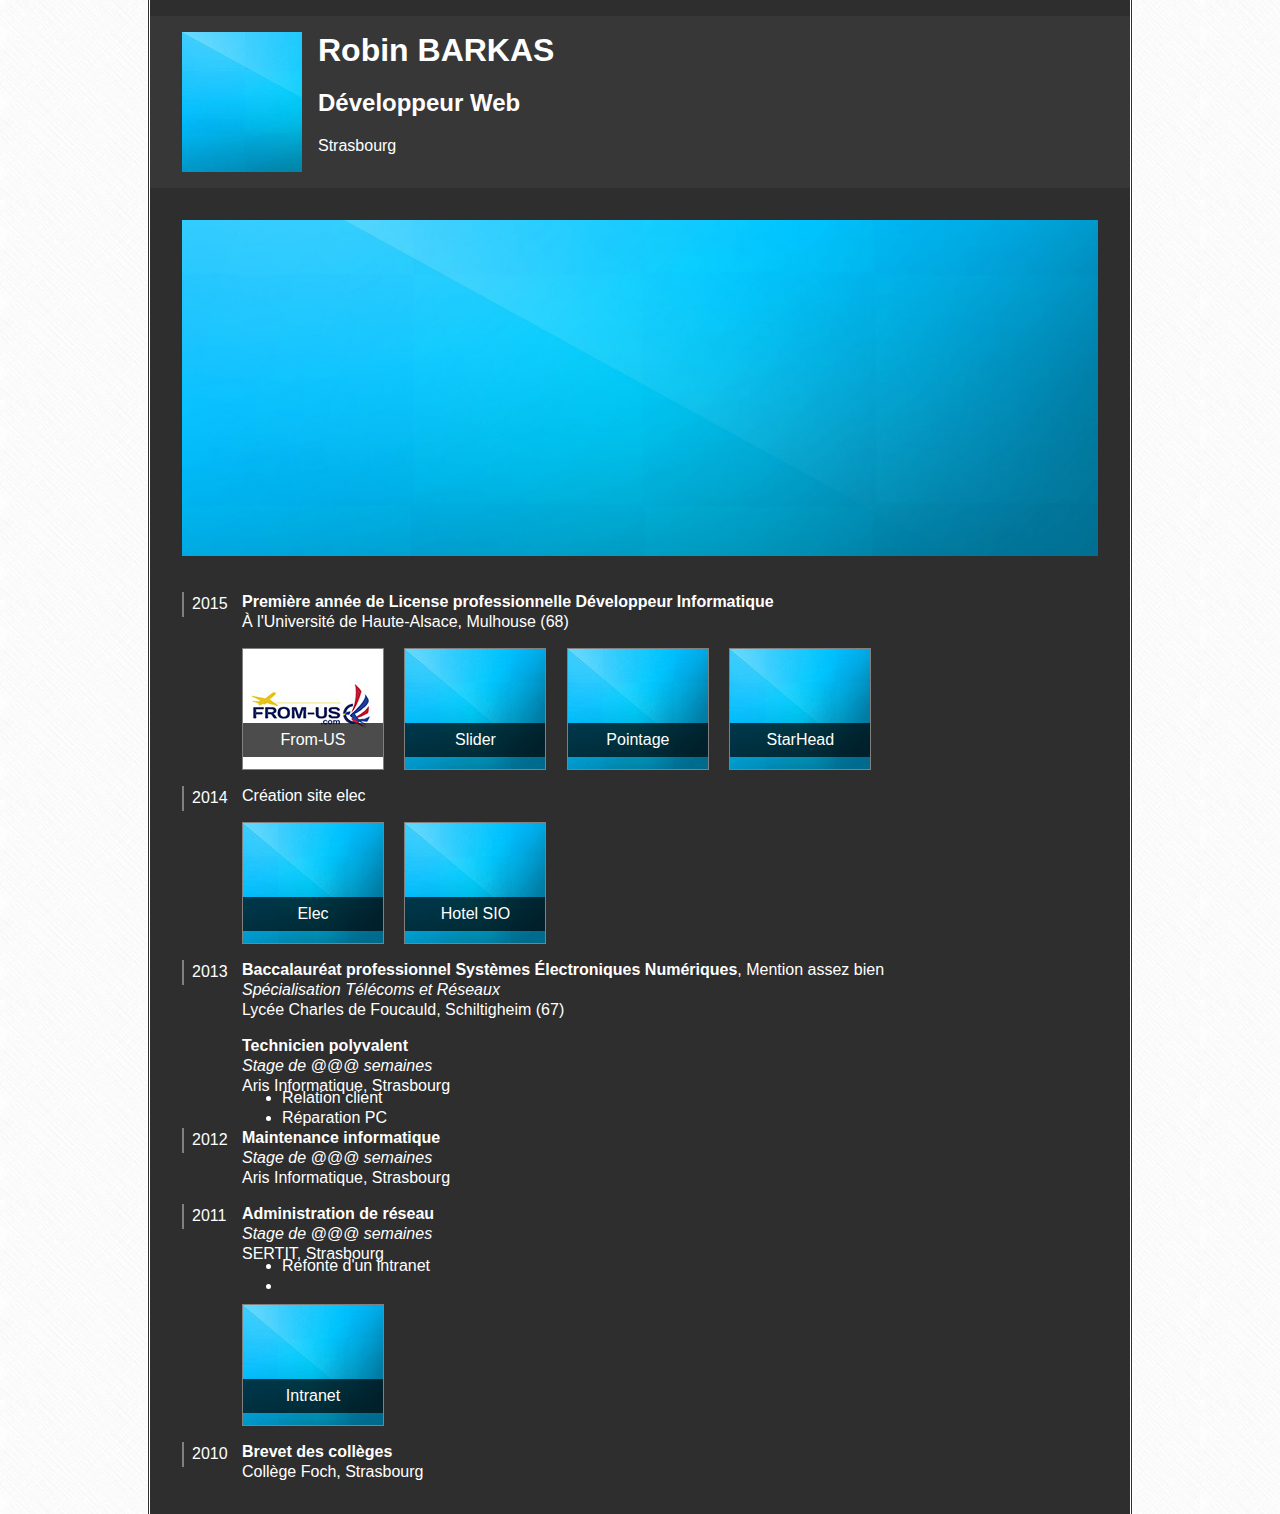
<file: index.html>
<!DOCTYPE html>
<html lang="fr">
	<head>
		<meta charset="UTF-8">
		<title>Robin BARKAS</title>
		<link rel="stylesheet" href="design.css">
	</head>
	<body>

		<div id="main">
			<header>
				<div id="profil">
					<img src="images/profil.jpg" />
					<h1>Robin BARKAS</h1>
					<h2>Développeur Web</h2>
					<p>
						Strasbourg
					</p>
				</div>
			</header>

			<div id="slider">
				<a href="#">
					<img src="images/slider.jpg" />
				</a>
			</div>

			<div id="timeline">
				<dl>
					<dt>2015</dt>
					<dd>
						<p>
							<strong>Première année de License professionnelle Développeur Informatique</strong><br />
							À l'Université de Haute-Alsace, Mulhouse (68)
						</p>

						<ul class="gallery">
							<li>
								<a href="#">
									<figure>
										<img src="images/realisation_fromus.jpg" />
										<figcaption>From-US</figcaption>
									</figure>
								</a>
							</li>
							<li>
								<a href="#">
									<figure>
										<img src="images/realisation_test2.jpg" />
										<figcaption>Slider</figcaption>
									</figure>
								</a>
							</li>
							<li>
								<figure>
									<img src="images/realisation_test2.jpg" />
									<figcaption>Pointage</figcaption>
								</figure>
							</li>
							<li>
								<figure>
									<img src="images/realisation_test2.jpg" />
									<figcaption>StarHead</figcaption>
								</figure>
							</li>
						</ul>
					</dd>

					<dt>2014</dt>
					<dd>
						<p>
							Création site elec
						</p>

						<ul class="gallery">
							<li>
								<a href="#">
									<figure>
										<img src="images/realisation_test2.jpg" />
										<figcaption>Elec</figcaption>
									</figure>
								</a>
							</li>
							<li>
								<a href="#">
									<figure>
										<img src="images/realisation_test2.jpg" />
										<figcaption>Hotel SIO</figcaption>
									</figure>
								</a>
							</li>
						</ul>
					</dd>

					<dt>2013</dt>
					<dd>
						<p>
							<strong>Baccalauréat professionnel Systèmes Électroniques Numériques</strong>, Mention assez bien<br />
							<i>Spécialisation Télécoms et Réseaux</i><br />
							Lycée Charles de Foucauld, Schiltigheim (67)
						</p>
					</dd>
					<dd>
						<strong>Technicien polyvalent</strong><br />
						<i>Stage de @@@ semaines</i><br />
						Aris Informatique, Strasbourg

						<ul class="competences">
							<li>Relation client</li>
							<li>Réparation PC</li>
						</ul>
					</dd>

					<dt>2012</dt>
					<dd>
						<p>
							<strong>Maintenance informatique</strong><br />
							<i>Stage de @@@ semaines</i><br />
							Aris Informatique, Strasbourg
						</p>
					</dd>

					<dt>2011</dt>
					<dd>
						<strong>Administration de réseau</strong><br />
						<i>Stage de @@@ semaines</i><br />
						SERTIT, Strasbourg

						<ul class="competences">
							<li>Refonte d'un intranet</li>
							<li></li>
						</ul>

						<ul class="gallery">
							<li>
								<a href="#">
									<figure>
										<img src="images/realisation_test2.jpg" />
										<figcaption>Intranet</figcaption>
									</figure>
								</a>
							</li>
						</ul>
					</dd>

					<dt>2010</dt>
					<dd>
						<p>
							<strong>Brevet des collèges</strong><br />
							Collège Foch, Strasbourg
						</p>
					</dd>
				</dl>
			</div>
		</div>
	</body>
</html>
</file>
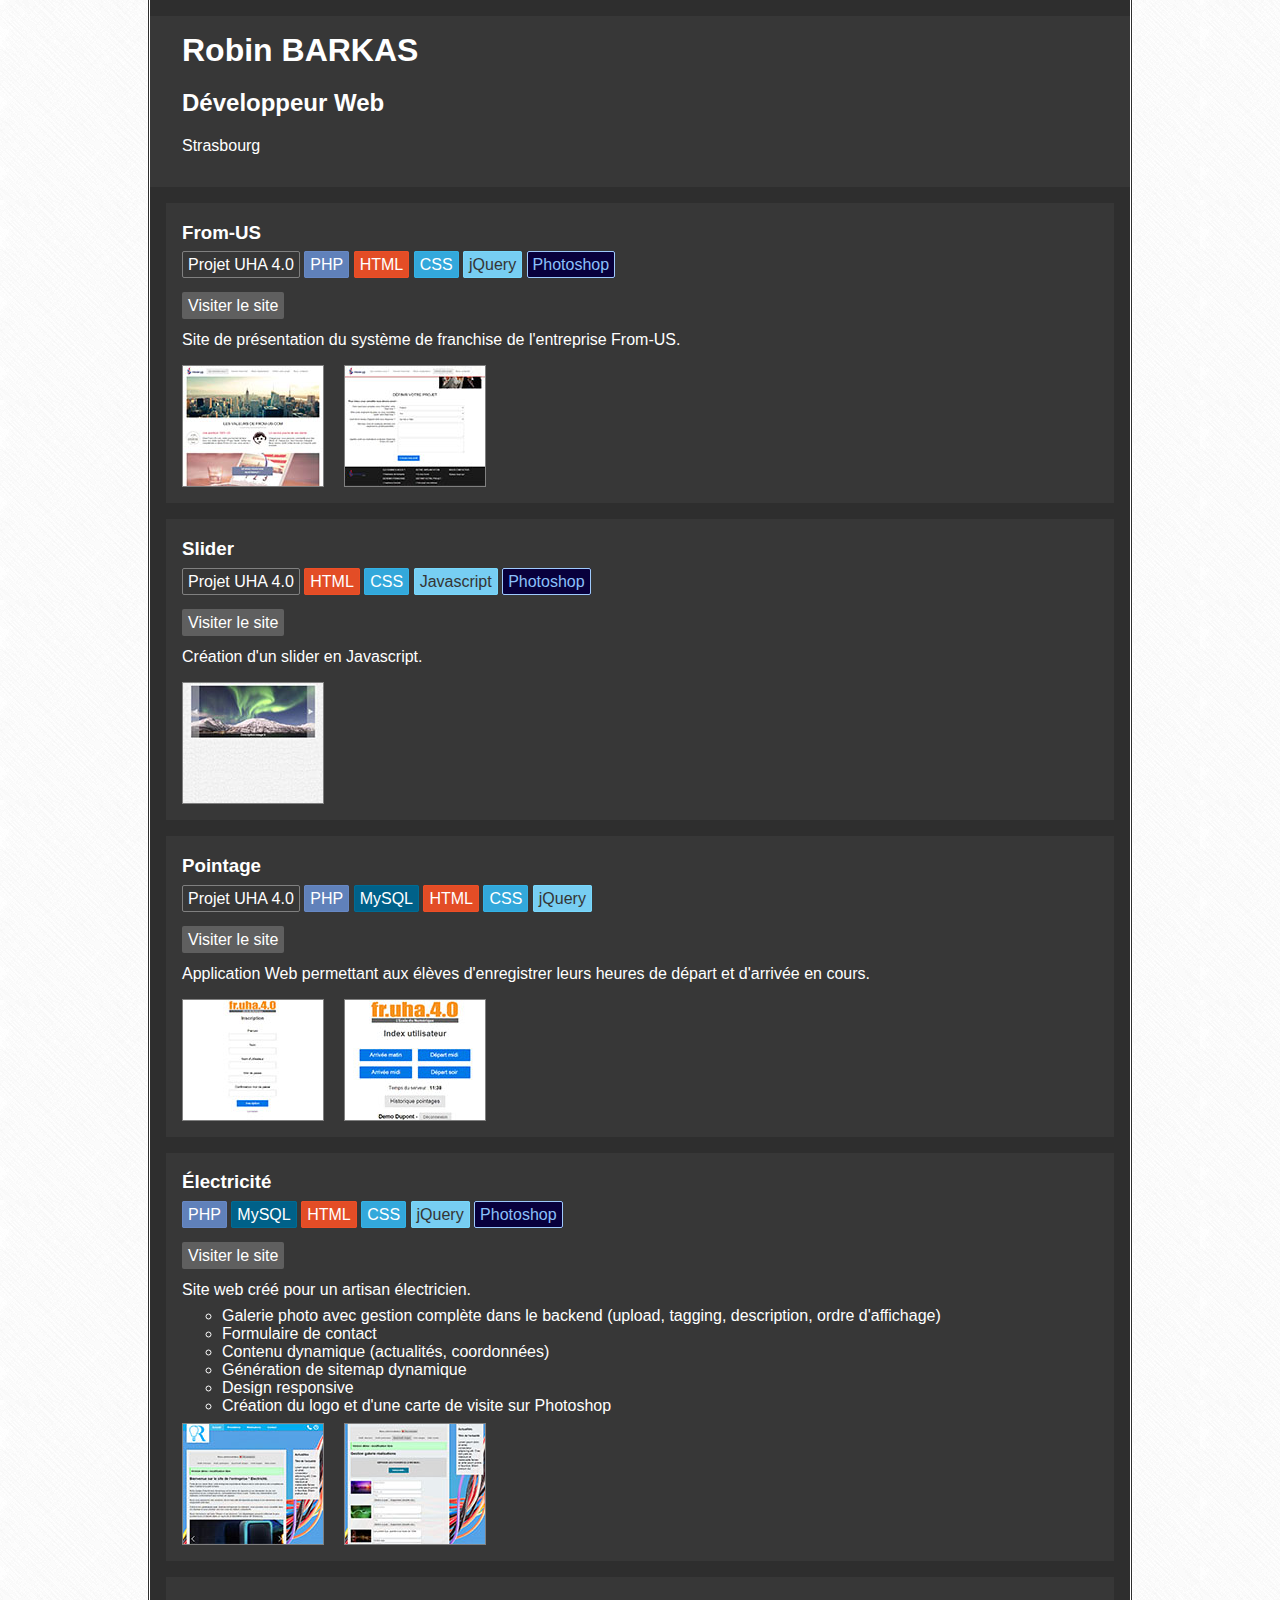
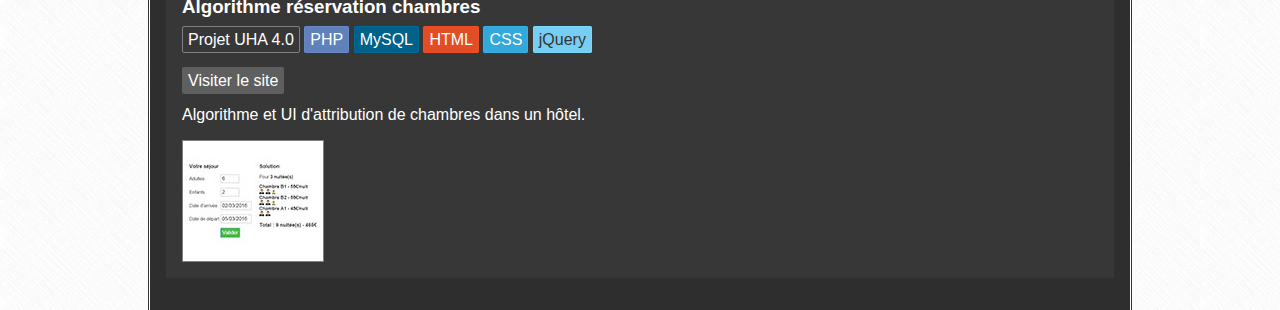
<file: realisations.html>
<!DOCTYPE html>
<html lang="fr">
<head>
	<meta charset="UTF-8">
	<meta name="viewport" content="width=device-width">
	<title>Réalisations</title>
	<link rel="stylesheet" href="design.css">
	<link rel="stylesheet" href="magnific-popup.css">
</head>
<body>
<div id="main">
	<header>
		<div id="profil">
			<!--<img src="images/profil.jpg" />!-->
			<h1>Robin BARKAS</h1>
			<h2>Développeur Web</h2>
			<p>
				Strasbourg
			</p>
		</div>
	</header>

	<div id="realisations">
		<ul>
			<li id="fromUs">
				<h3>From-US</h3>
				<p class="tags">
					<span>Projet UHA 4.0</span>
					<span class="php">PHP</span>
					<span class="html">HTML</span>
					<span class="css">CSS</span>
					<span class="jq">jQuery</span>
					<span class="ps">Photoshop</span>
				</p>
				<a href="http://fromusgroupe3.robinb.fr" class="button">Visiter le site</a>

				<p>Site de présentation du système de franchise de l'entreprise From-US.</p>
				<ul class="gallery">
					<li>
						<figure>
							<a href="images/realisations_fromus_1.jpg">
								<img src="images/realisations_fromus_1_thumb.jpg" />
							</a>
						</figure>
					</li>
					<li>
						<figure>
							<a href="images/realisations_fromus_2.jpg">
								<img src="images/realisations_fromus_2_thumb.jpg" />
							</a>
						</figure>
					</li>
				</ul>
			</li>

			<li>
				<h3>Slider</h3>
				<p class="tags">
					<span>Projet UHA 4.0</span>
					<span class="html">HTML</span>
					<span class="css">CSS</span>
					<span class="jq">Javascript</span>
					<span class="ps">Photoshop</span>
				</p>
				<a href="http://slider.demo.robinb.fr" class="button">Visiter le site</a>

				<p>Création d'un slider en Javascript.</p>
				<ul class="gallery">
					<li>
						<figure>
							<a href="images/realisations_slider_1.jpg">
								<img src="images/realisations_slider_1_thumb.jpg" />
							</a>
						</figure>
					</li>
				</ul>
			</li>

			<li>
				<h3>Pointage</h3>
				<p class="tags">
					<span>Projet UHA 4.0</span>
					<span class="php">PHP</span>
					<span class="sql">MySQL</span>
					<span class="html">HTML</span>
					<span class="css">CSS</span>
					<span class="jq">jQuery</span>
				</p>
				<a href="http://pointage.demo.robinb.fr" class="button">Visiter le site</a>

				<p>Application Web permettant aux élèves d'enregistrer leurs heures de départ et d'arrivée en cours.</p>
				<ul class="gallery">
					<li>
						<figure>
							<a href="images/realisations_pointage_1.jpg">
								<img src="images/realisations_pointage_1_thumb.jpg" />
							</a>
						</figure>
					</li>
					<li>
						<figure>
							<a href="images/realisations_pointage_2.jpg">
								<img src="images/realisations_pointage_2_thumb.jpg" />
							</a>
						</figure>
					</li>
				</ul>
			</li>

			<!--
			<li>
				<h3>StarHead</h3>
				<p>Aide à la réalisation d'un mini-jeu en Javascript-jQuery.</p>
				<ul class="gallery">
					<li>
						<figure>
							<img src="images/realisation_test2.jpg" />
						</figure>
					</li>
					<li>
						<figure>
							<img src="images/realisation_test2.jpg" />
						</figure>
					</li>
					<li>
						<figure>
							<img src="images/realisation_test2.jpg" />
						</figure>
					</li>
				</ul>
			</li>
			!-->

			<li>
				<h3>Électricité</h3>
				<p class="tags">
					<span class="php">PHP</span>
					<span class="sql">MySQL</span>
					<span class="html">HTML</span>
					<span class="css">CSS</span>
					<span class="jq">jQuery</span>
					<span class="ps">Photoshop</span>
				</p>
				<a href="http://www.elec.demo.robinb.fr" class="button">Visiter le site</a>

				<p>Site web créé pour un artisan électricien.</p>
				<ul class="competences">
					<li>Galerie photo avec gestion complète dans le backend (upload, tagging, description, ordre d'affichage)</li>
					<li>Formulaire de contact</li>
					<li>Contenu dynamique (actualités, coordonnées)</li>
					<li>Génération de sitemap dynamique</li>
					<li>Design responsive</li>
					<li>Création du logo et d'une carte de visite sur Photoshop</li>
				</ul>
				<ul class="gallery">
					<li>
						<figure>
							<a href="images/realisations_elec_1.jpg">
								<img src="images/realisations_elec_1_thumb.jpg" />
							</a>
						</figure>
					</li>
					<li>
						<figure>
							<a href="images/realisations_elec_2.jpg">
								<img src="images/realisations_elec_2_thumb.jpg" />
							</a>
						</figure>
					</li>
				</ul>
			</li>

			<li>
				<h3>Algorithme réservation chambres</h3>
				<p class="tags">
					<span>Projet UHA 4.0</span>
					<span class="php">PHP</span>
					<span class="sql">MySQL</span>
					<span class="html">HTML</span>
					<span class="css">CSS</span>
					<span class="jq">jQuery</span>
				</p>
				<a href="http://hotel.demo.robinb.fr/reserver.php" class="button">Visiter le site</a>

				<p>Algorithme et UI d'attribution de chambres dans un hôtel.</p>
				<ul class="gallery">
					<li>
						<figure>
							<a href="images/realisations_hotel_1.jpg">
								<img src="images/realisations_hotel_1_thumb.jpg" />
							</a>
						</figure>
					</li>
				</ul>
			</li>
		</ul>
	</div>
</div>
<script src="https://ajax.googleapis.com/ajax/libs/jquery/2.2.0/jquery.min.js"></script>
<script src="magnific-popup.js"></script>
<script>
	$('.gallery').magnificPopup({
		delegate: 'a', // child items selector, by clicking on it popup will open
		type: 'image',
		removalDelay: 300,
		mainClass: 'mfp-fade'
		// other options
	});
</script>
</body>
</html>
</file>
<file: design.css>
html {
	font-family: Arial;
	font-size: 12pt;
}
body {
	background: white url("images/background.png") repeat;
	margin: 0;
}
#main {
	border: 3px double white;
	border-width: 0 3px;
	background-color: #2e2e2e;
	color: white;
	margin: auto;
	max-width: 980px;
	padding: 1em 0;
	overflow: hidden;
	width: 100%;
}

header {
	padding: 1em 0;
}

header {
	background-color: #373737;
	margin: 0;
}
header h1 {
	margin: 0;
}

#profil {
	margin: 0 2em;;
}
#profil img {
	float: left;
	margin-right: 1em;
}
#profil:after {
	clear: both;
	content: '';
	display: block;
}

#slider {
	margin: 2em;
}
#slider img {
	width: 100%;
	height: auto;
}

#timeline {
	line-height: 1.25;
	margin: 0 2em;
}
#timeline p {
	margin-top: 0;
}
dt {
	border: solid gray;
	border-width: 0 0 0 2px;
	padding: 0.15em 0.5em;
	text-align: left;
	float: left;
}
dd {
	margin-left: 60px;
}

#realisations {
	margin: 0 1em;
}
#realisations > ul {
	list-style: none;
	padding: 0;
}
#realisations > ul > li {
	background-color: #373737;
	margin: 1em 0;
	overflow: hidden;
	padding: 0 1em;
}
#realisations > ul > li:target {
	background-color: #4b4b4b;
}
#realisations .button {
	background-color: #5f5f5f;
}
#realisations .button:hover {
	background-color: #555555;
	color: lightgray;
}
#realisations .button:focus {
	background-color: #4d4d4d;
	color: lightgray;
}

.gallery {
	margin: 0.5em 0 0 -0.5em;
	padding: 0;
}
.gallery li {
	display: inline-block;
	vertical-align: top;
}

.gallery figure {
	background-color: white;
	border: 1px solid gray;
	margin: 0 0.5em 1em 0.5em;
	position: relative;
	height: 120px;
}
.gallery figure img {
	height: auto;
	width: 140px;
}
.gallery figcaption {
	background-color: #373737;
	background-color: rgba(0, 0, 0, 0.70);
	color: white;
	line-height: normal;
	text-align: center;
	padding: 0.5em 0;

	position: absolute;
	bottom: 10%;
	width: 100%;
}
.competences {
	margin-top: -0.5em;
}
.fullWidth {
	margin: 0 -2em;
}
.button {
	padding: 5px 6px;
}
#realisations p.tags {
	margin-top: -0.8em;
}
.tags span {
	border: 1px solid gray;
	border-radius: 2px;
	line-height: 2em;
	padding: 4px 5px;
}
.tags .php {
	background-color: #6081ba;
	border-color: #6788c4;
	color: white;
}
.tags .sql {
	background-color: #006189;
	border-color: #006b93;
	color: white;
}
.tags .html {
	background-color: #e34d26;
	border-color: #ed4e26;
	color: white;
}
.tags .css {
	background-color: #33a8db;
	border-color: #33b2e5;
	color: white;
}
.tags .jq {
	background-color: #77cef2;
	border-color: #77d8fc;
	color: #343434;
}
.tags .js {
	background-color: #77cef2;
	border-color: #77d8fc;
	color: #343434;
}
.tags .ps {
	background-color: #08003c;
	border-color: #9fcafd;
	color: #8bc0fb;
}
a.button {
	border-radius: 2px;
	color: inherit;
	text-decoration: none;
}

/* RESPONSIVE */
@media screen and (min-width: 768px) {
	#main {
		width: 80%;
	}
}
</file>
